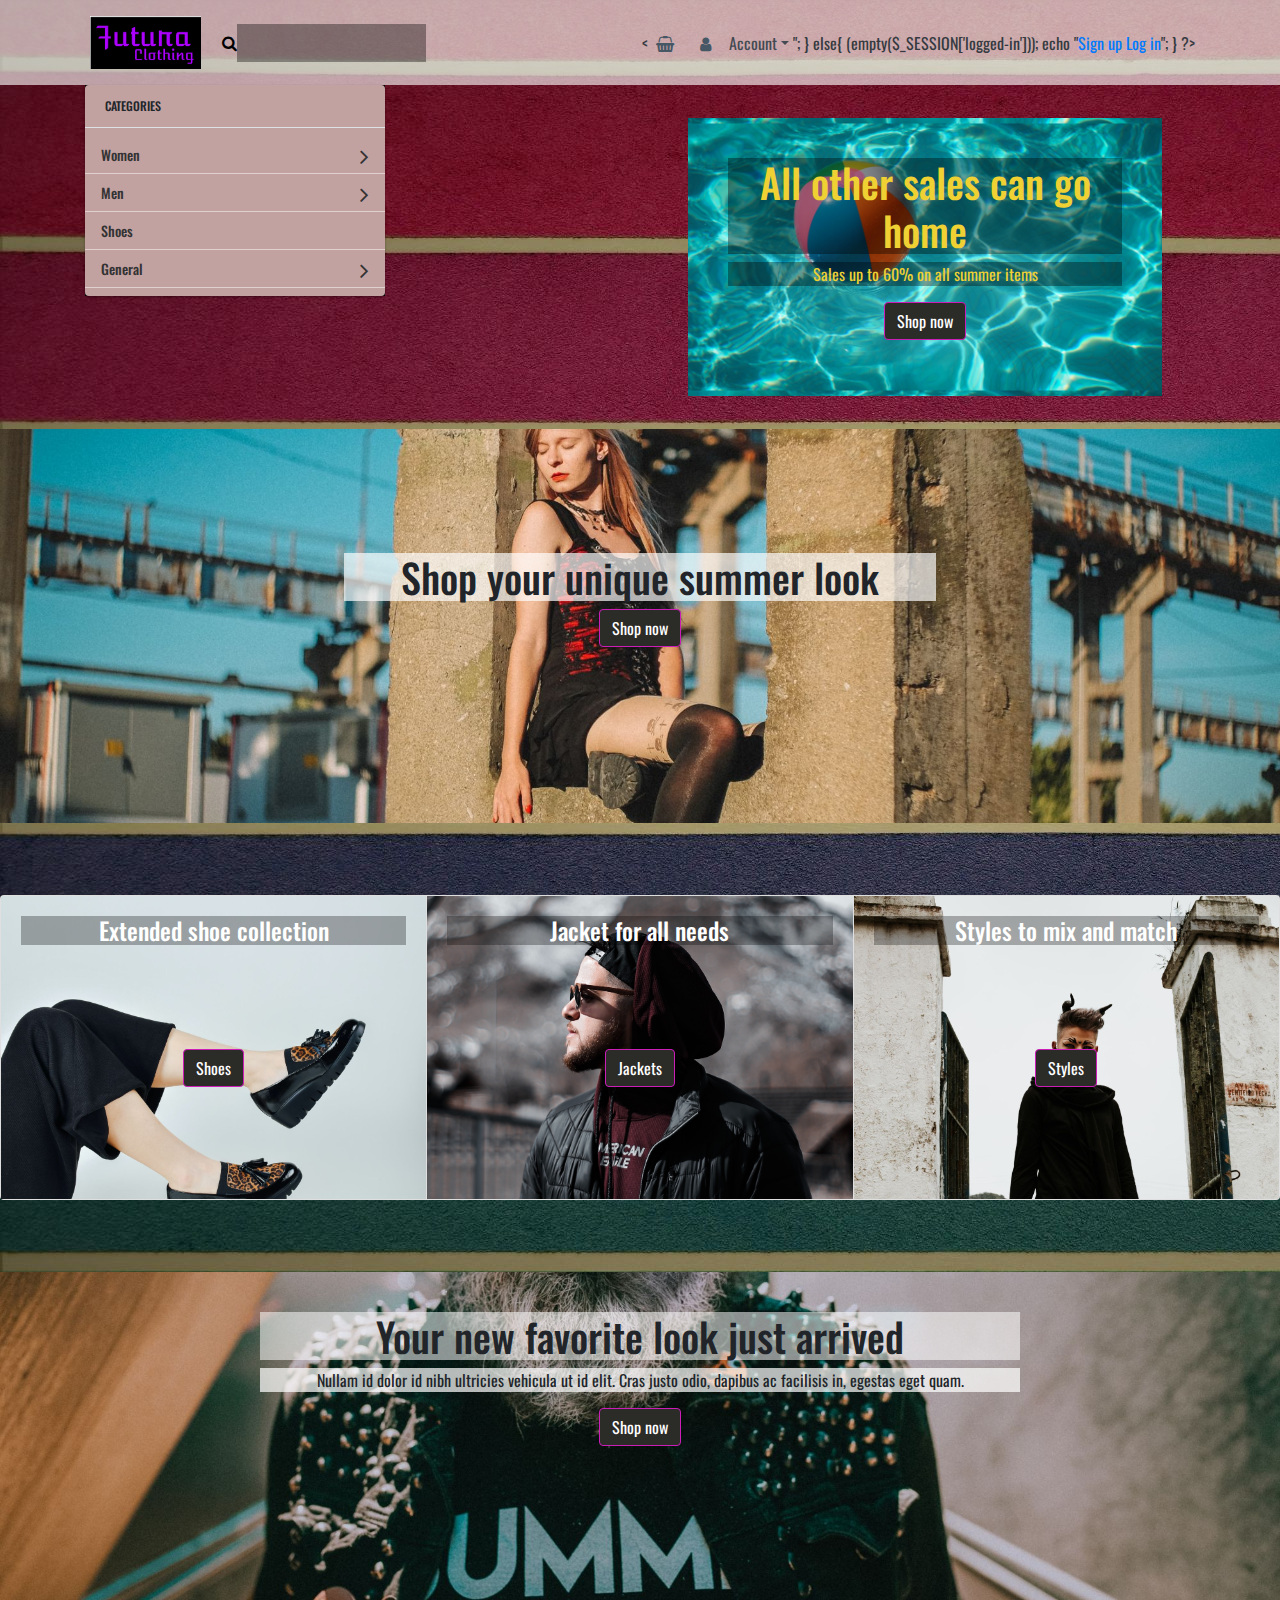
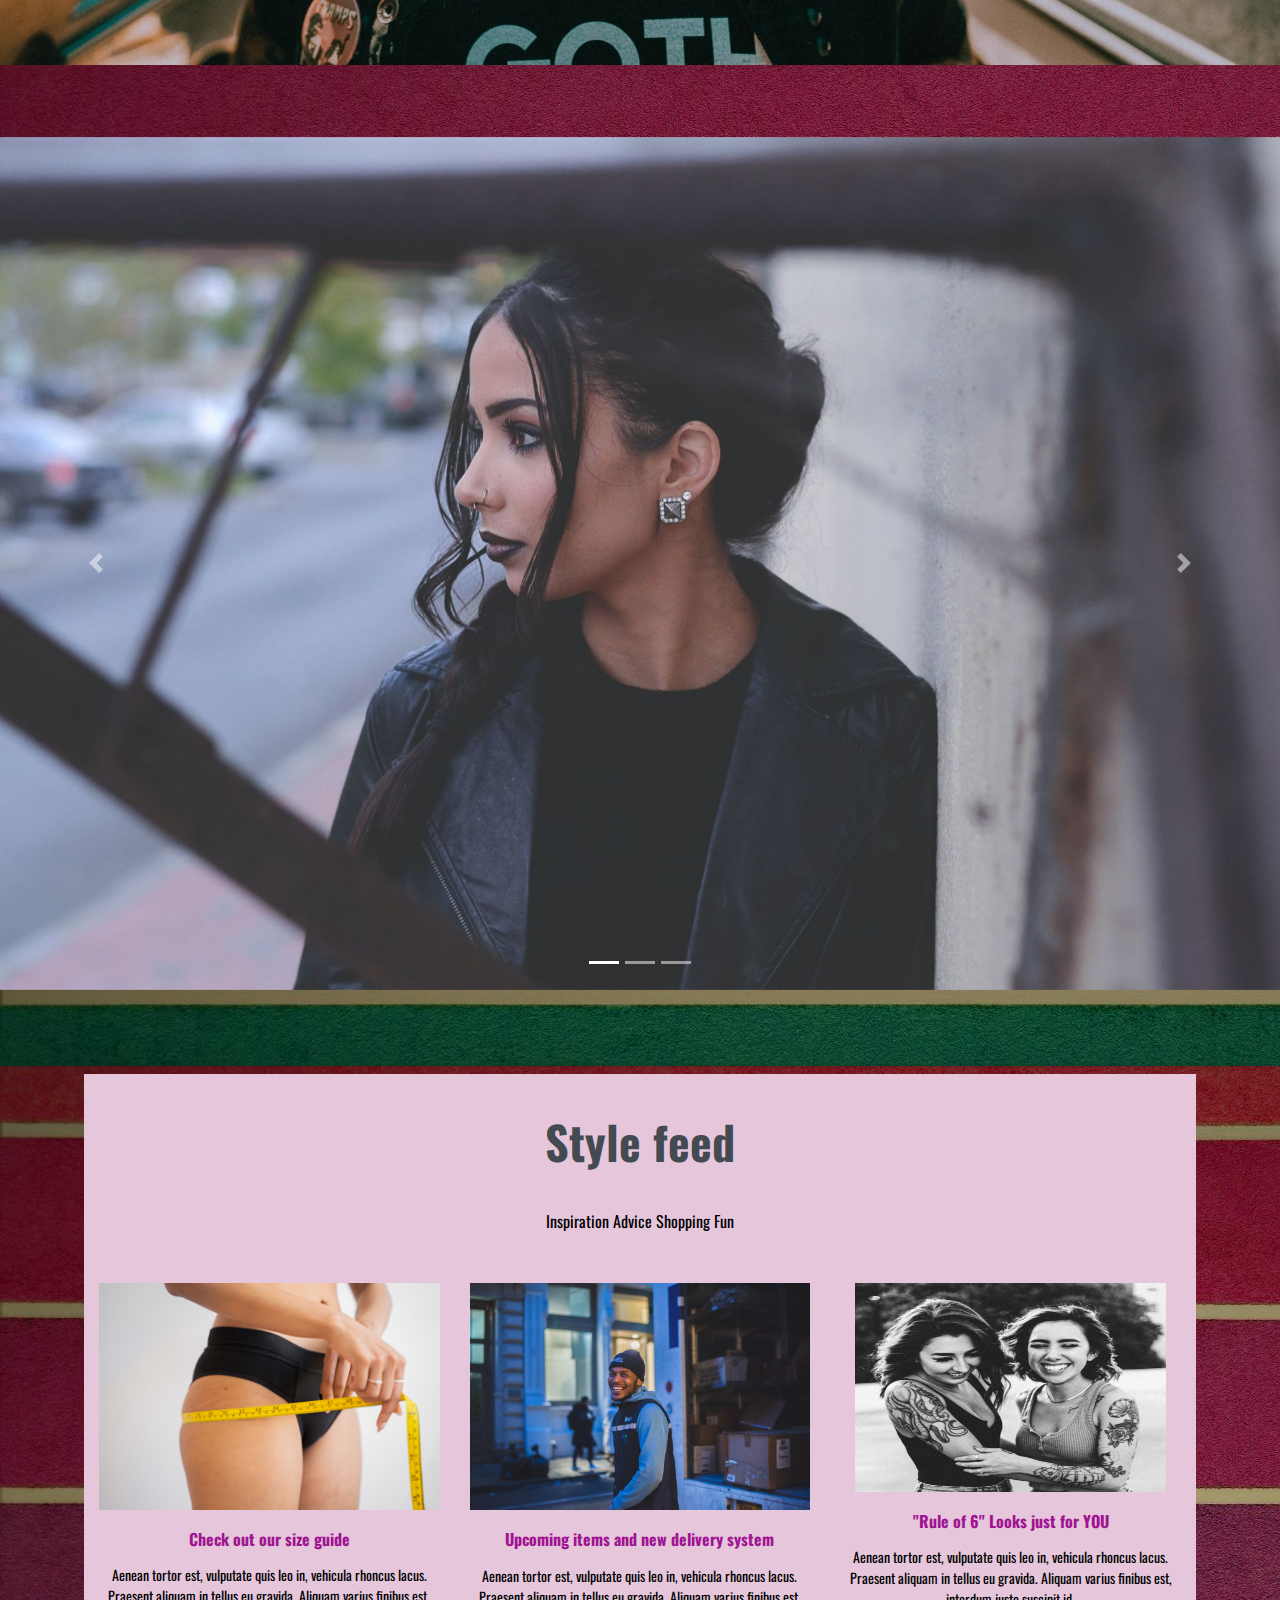
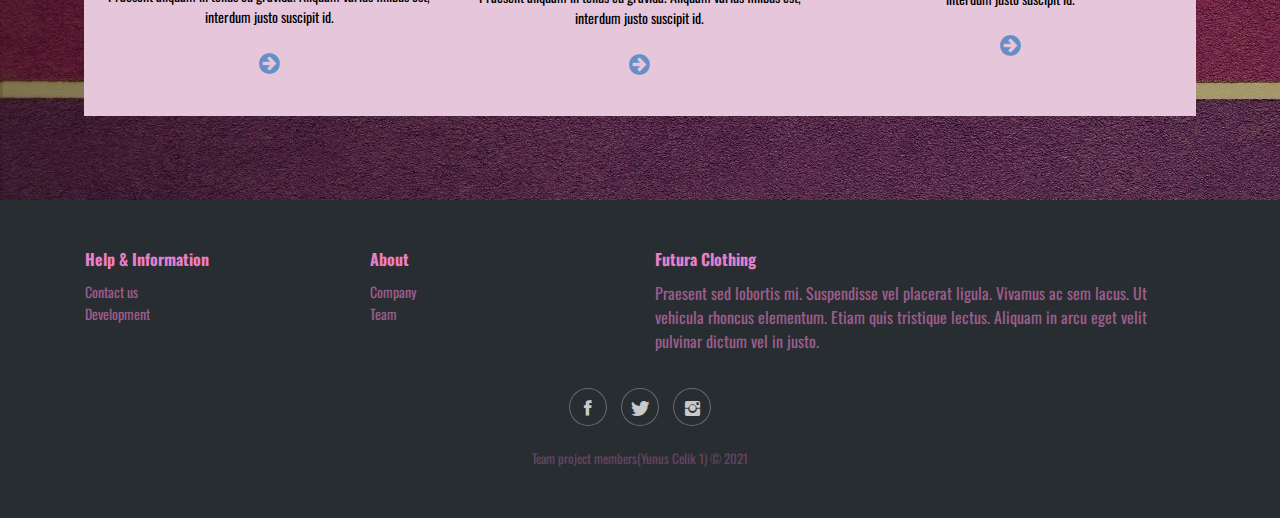
<file: Front-end/index.html>
<!DOCTYPE html>
<html lang="en">

<head>
    <meta charset="utf-8">
    <meta name="viewport" content="width=device-width, initial-scale=1.0, shrink-to-fit=no">
    <title>Commercial</title>
    <link rel="stylesheet" href="assets/bootstrap/css/bootstrap.min.css">
    <link rel="stylesheet" href="https://fonts.googleapis.com/css?family=Oswald">
    <link rel="stylesheet" href="assets/fonts/font-awesome.min.css">
    <link rel="stylesheet" href="assets/fonts/ionicons.min.css">
    <link rel="stylesheet" href="assets/css/article.css">
    <link rel="stylesheet" href="assets/css/checkout.css">
    <link rel="stylesheet" href="assets/css/contact.css">
    <link rel="stylesheet" href="assets/css/footer.css">
    <link rel="stylesheet" href="https://cdnjs.cloudflare.com/ajax/libs/animate.css/3.5.2/animate.min.css">
    <link rel="stylesheet" href="assets/css/login.css">
    <link rel="stylesheet" href="assets/css/navbar.css">
    <link rel="stylesheet" href="assets/css/profile.css">
    <link rel="stylesheet" href="assets/css/sidebar.css">
    <link rel="stylesheet" href="assets/css/signup.css">
    <link rel="stylesheet" href="assets/css/styles.css">
</head>

<body style="font-family: Oswald, sans-serif;background: url(&quot;assets/img/lines%20backround%202%20dark.jpg&quot;);">
    <nav class="navbar navbar-light navbar-expand-md navigation-clean-search" id="navclass" style="color: var(--gray-dark);background: rgba(255,255,255,0.62);">
        <div class="container"><a class="navbar-brand" href="index.html" style="background: url(&quot;assets/img/logoFinal.png&quot;) center / contain no-repeat;height: 53px;width: 120.8281px;"></a><button data-toggle="collapse" class="navbar-toggler" data-target="#navcol-1"><span class="sr-only">Toggle navigation</span><span class="navbar-toggler-icon"></span></button>
            <div class="collapse navbar-collapse" id="navcol-1" style="color: var(--warning);">
                <ul class="navbar-nav">
                    <li class="nav-item"></li>
                    <li class="nav-item"></li>
                    <li class="nav-item"></li>
                </ul>
                <form class="form-inline mr-auto" target="_self">
                    <div class="form-group"><label for="search-field"><i class="fa fa-search" style="color: rgb(0,0,0);"></i></label><input class="form-control search-field" type="search" id="search-field" name="search" style="color: rgb(255,255,255);background: rgba(0,0,0,0.36);"></div>
                </form>
            </div>
            <<ul class="navbar-nav">
                <li class="nav-item"></li>
                <li class="nav-item"><a class="nav-link" href="checkout.html"><i class="fa fa-shopping-basket"></i></a></li>
                <li class="nav-item"><a class="nav-link" href="profile.html"><i class="fa fa-user"></i></a></li>
                <li class="nav-item"></li>
            </ul>
            <div class="dropdown"><a class="dropdown-toggle" aria-expanded="false" data-toggle="dropdown" href="#" style="color: #434a52;">Account</a>
                <div class="dropdown-menu">

                <?php
                if (isset($_SESSION['logged-in'])) {
                    echo"<a class=\"dropdown-item\" data-bss-hover-animate=\"pulse\" href=\"signOut.php\" style=\"color: rgb(0,0,0);background: #e87fc9;\">Sign out</a></div>";

                } else{
                    (empty($_SESSION['logged-in']));
                    echo "<a class=\"dropdown-item\" data-bss-hover-animate=\"pulse\" href=\"signForm.php\" style=\"color: rgb(0,0,0);background: #e5c6db;\">Sign up</a>
                    <a class=\"dropdown-item\" data-bss-hover-animate=\"pulse\" href=\"login.php\" style=\"color: rgb(0,0,0);background: #e87fc9;\">Log in</a>";
                }
                ?>
            </div>
        </div>
    </nav>
    <div>
        <div class="container">
            <div class="row">
                <div class="col-md-6"><div id="sidebar-main" class="sidebar sidebar-default sidebar-separate">
    <div class="sidebar-category sidebar-default">
        <div class="category-title">
            <span>Categories</span>
        </div>
        <div class="category-content">
            <ul id="clothes-nav" class="nav flex-column">
                <li class="nav-item">
                    <a href="#woman-item" class="nav-link" data-toggle="collapse" role="button" aria-expanded="false" aria-controls="other-clothes">
                        Women
                    </a>
                    <ul id="woman-item" class="flex-column collapse">
                        <li class="nav-item">
                            <a href="#" class="nav-link">
                                 Pants
                            </a>
                        </li>
                        <li class="nav-item">
                            <a href="#" class="nav-link">
                                 Jackets
                            </a>
                        </li>
                        <li class="nav-item">
                            <a href="#" class="nav-link">
                                 Shirts
                            </a>
                        </li>
                    </ul>
                </li>
                <li class="nav-item">
                    <a href="#man-item" class="nav-link" data-toggle="collapse" role="button" aria-expanded="false" aria-controls="other-clothes">
                        Men
                    </a>
                    <ul id="man-item" class="flex-column collapse">
                        <li class="nav-item">
                            <a href="#" class="nav-link">
                                 Pants
                            </a>
                        </li>
                        <li class="nav-item">
                            <a href="#" class="nav-link">
                                 Jackets
                            </a>
                        </li>
                        <li class="nav-item">
                            <a href="#" class="nav-link">
                                 Shirts
                            </a>
                        </li>
                    </ul>
                </li>
                
                <li class="nav-item">
                    <a href="#" class="nav-link">
                        Shoes
                    </a>
                </li>
                
                <li class="nav-item">
                    <a href="#other-clothes" class="nav-link" data-toggle="collapse" role="button" aria-expanded="false" aria-controls="other-clothes">
                         General
                    </a>
                    <ul id="other-clothes" class="flex-column collapse">
                        <li class="nav-item">
                            <a href="#" class="nav-link">
                                 Accesories
                            </a>
                        </li>
                        
                    </ul>
                </li>
            </ul>
        </div>
    </div>
</div></div>
                <div class="col-md-6">
                    <div id="promo" style="margin: 33px;background: url(&quot;assets/img/poolball.jpg&quot;) center / contain;">
                        <div class="jumbotron" data-bss-hover-animate="pulse" style="background: rgba(255,255,255,0);">
                            <h1 style="background: rgba(0,0,0,0.36);color: rgb(239,209,52);">All other sales can go home</h1>
                            <p style="background: rgba(0,0,0,0.36);color: #efd134;">Sales up to 60% on all summer items</p>
                            <p><a class="btn btn-primary" role="button" data-toggle="tooltip" data-bss-tooltip="" data-bss-hover-animate="pulse" style="background: #2b2b28;" title="View sales" href="product.html">Shop now</a></p>
                        </div>
                    </div>
                </div>
            </div>
        </div>
    </div>
    <div data-bss-hover-animate="pulse" id="promo" style="background: url(&quot;assets/img/banner0.jpg&quot;) center / cover;">
        <div class="jumbotron" data-bss-hover-animate="pulse" style="background: rgba(255,255,255,0);height: 354px;padding: 104px;">
            <h1 style="background: rgba(255,255,255,0.68);">Shop your unique summer look</h1>
            <p><a class="btn btn-primary" role="button" data-toggle="tooltip" data-bss-tooltip="" data-bss-hover-animate="pulse" style="background: #2b2b28;" title="Open collection" href="product.html">Shop now</a></p>
        </div>
    </div>
    <section style="margin: 0px;height: 72px;"></section>
    <div>
        <div class="card-group" style="text-align: center;">
            <div class="card">
                <div class="card-body" data-bss-hover-animate="pulse" style="background: url(&quot;assets/img/shoes.jpg&quot;) center / cover;text-align: center;">
                    <h4 class="card-title" style="background: rgba(0,0,0,0.29);color: rgb(255,255,255);">Extended shoe collection</h4><button class="btn btn-primary" data-toggle="tooltip" data-bss-tooltip="" data-bss-hover-animate="pulse" type="button" style="margin: 92px;background: #2b2b28;" title="Open colletion">Shoes</button>
                </div>
            </div>
            <div class="card">
                <div class="card-body" data-bss-hover-animate="pulse" style="background: url(&quot;assets/img/jacket.jpg&quot;) center / cover;">
                    <h4 class="card-title" style="background: rgba(0,0,0,0.29);color: rgb(255,255,255);">Jacket for all needs</h4><button class="btn btn-primary" data-toggle="tooltip" data-bss-tooltip="" data-bss-hover-animate="pulse" type="button" style="margin: 92px;background: #2b2b28;" title="Open colletion">Jackets</button>
                </div>
            </div>
            <div class="card">
                <div class="card-body" data-bss-hover-animate="pulse" style="background: url(&quot;assets/img/goth%20model.jpg&quot;) top / cover;">
                    <h4 class="card-title" style="background: rgba(0,0,0,0.29);color: rgb(255,255,255);">Styles to mix and match</h4><button class="btn btn-primary" data-toggle="tooltip" data-bss-tooltip="" data-bss-hover-animate="pulse" type="button" style="margin: 92px;background: #2b2b28;" title="Open colletion">Styles</button>
                </div>
            </div>
        </div>
    </div>
    <section style="height: 72px;"></section>
    <div data-bss-hover-animate="pulse" id="promo2" style="background: url(&quot;assets/img/products/banner2.jpg&quot;) bottom / cover;height: 393px;">
        <div class="jumbotron" style="background: rgba(255,255,255,0);">
            <h1 style="background: rgba(255,255,255,0.54);">Your new favorite look just arrived</h1>
            <p style="background: rgba(255,255,255,0.71);">Nullam id dolor id nibh ultricies vehicula ut id elit. Cras justo odio, dapibus ac facilisis in, egestas eget quam.</p>
            <p><a class="btn btn-primary" role="button" data-toggle="tooltip" data-bss-tooltip="" data-bss-hover-animate="pulse" style="background: #2b2b28;" title="View new arrivals">Shop now</a></p>
        </div>
    </div>
    <section style="height: 72px;"></section>
    <div class="carousel slide" data-ride="carousel" id="carousel-2">
        <div class="carousel-inner">
            <div class="carousel-item active"><img class="w-100 d-block" src="assets/img/products/carousel1.jpg" alt="Slide Image"></div>
            <div class="carousel-item"><img class="w-100 d-block" src="assets/img/products/carousel2.jpg" alt="Slide Image"></div>
            <div class="carousel-item"><img class="w-100 d-block" src="assets/img/products/carousel3.jpg" alt="Slide Image"></div>
        </div>
        <div><a class="carousel-control-prev" href="#carousel-2" role="button" data-slide="prev"><span class="carousel-control-prev-icon"></span><span class="sr-only">Previous</span></a><a class="carousel-control-next" href="#carousel-2" role="button" data-slide="next"><span class="carousel-control-next-icon"></span><span class="sr-only">Next</span></a></div>
        <ol class="carousel-indicators">
            <li data-target="#carousel-2" data-slide-to="0" class="active"></li>
            <li data-target="#carousel-2" data-slide-to="1"></li>
            <li data-target="#carousel-2" data-slide-to="2"></li>
        </ol>
    </div>
    <div style="padding: 84px;">
        <section class="article-list" style="background: #e5c6db;">
            <div class="container">
                <div class="intro">
                    <h2 class="text-center" style="color: #434a52;font-size: 46px;">Style feed</h2>
                    <p class="text-center" style="color: rgb(0,0,0);">Inspiration Advice Shopping Fun</p>
                </div>
                <div class="row articles">
                    <div class="col-sm-6 col-md-4 item" data-bss-hover-animate="pulse"><a href="sizeGuide.html"><img class="img-fluid" src="assets/img/size.jpg"></a>
                        <h3 class="name" style="color: #a01492;">Check out our size guide</h3>
                        <p class="description" style="color: rgb(0,0,0);">Aenean tortor est, vulputate quis leo in, vehicula rhoncus lacus. Praesent aliquam in tellus eu gravida. Aliquam varius finibus est, interdum justo suscipit id.</p><a class="action" href="sizeGuide.html"><i class="fa fa-arrow-circle-right"></i></a>
                    </div>
                    <div class="col-sm-6 col-md-4 item" data-bss-hover-animate="pulse"><a href="#"></a><img class="img-fluid" src="assets/img/delivery.jpg">
                        <h3 class="name" style="color: #a01492;">Upcoming items and new delivery system</h3>
                        <p class="description" style="color: rgb(0,0,0);">Aenean tortor est, vulputate quis leo in, vehicula rhoncus lacus. Praesent aliquam in tellus eu gravida. Aliquam varius finibus est, interdum justo suscipit id.</p><a class="action" href="#"><i class="fa fa-arrow-circle-right"></i></a>
                    </div>
                    <div class="col-sm-6 col-md-4 item" data-bss-hover-animate="pulse"><a href="#"><img class="img-fluid" src="assets/img/girls.jpg" style="height: 208.625px;width: 311px;"></a>
                        <h3 class="name" style="color: #a01492;">"Rule of 6" Looks just for YOU</h3>
                        <p class="description" style="color: rgb(0,0,0);">Aenean tortor est, vulputate quis leo in, vehicula rhoncus lacus. Praesent aliquam in tellus eu gravida. Aliquam varius finibus est, interdum justo suscipit id.</p><a class="action" href="#"><i class="fa fa-arrow-circle-right"></i></a>
                    </div>
                </div>
            </div>
        </section>
    </div>
    <div>
        <footer class="footer-dark" style="color: #e87fc9;">
            <div class="container">
                <div class="row">
                    <div class="col-sm-6 col-md-3 item">
                        <h3>Help &amp; Information</h3>
                        <ul>
                            <li><a href="contactPage.php">Contact us</a></li>
                            <li><a href="#">Development</a></li>
                            <li></li>
                        </ul>
                    </div>
                    <div class="col-sm-6 col-md-3 item">
                        <h3>About</h3>
                        <ul>
                            <li><a href="#">Company</a></li>
                            <li><a href="#">Team</a></li>
                            <li></li>
                        </ul>
                    </div>
                    <div class="col-md-6 item text">
                        <h3>Futura Clothing</h3>
                        <p>Praesent sed lobortis mi. Suspendisse vel placerat ligula. Vivamus ac sem lacus. Ut vehicula rhoncus elementum. Etiam quis tristique lectus. Aliquam in arcu eget velit pulvinar dictum vel in justo.</p>
                    </div>
                    <div class="col item social"><a href="#"><i class="icon ion-social-facebook"></i></a><a href="#"><i class="icon ion-social-twitter"></i></a><a href="#"><i class="icon ion-social-instagram"></i></a></div>
                </div>
                <p class="copyright">Team project members(Yunus Celik 1) © 2021</p>
            </div>
        </footer>
    </div>
    <script src="assets/js/jquery.min.js"></script>
    <script src="assets/bootstrap/js/bootstrap.min.js"></script>
    <script src="assets/js/bs-init.js"></script>
    <script src="assets/js/Profile-Edit-Form.js"></script>
</body>

</html>
</file>
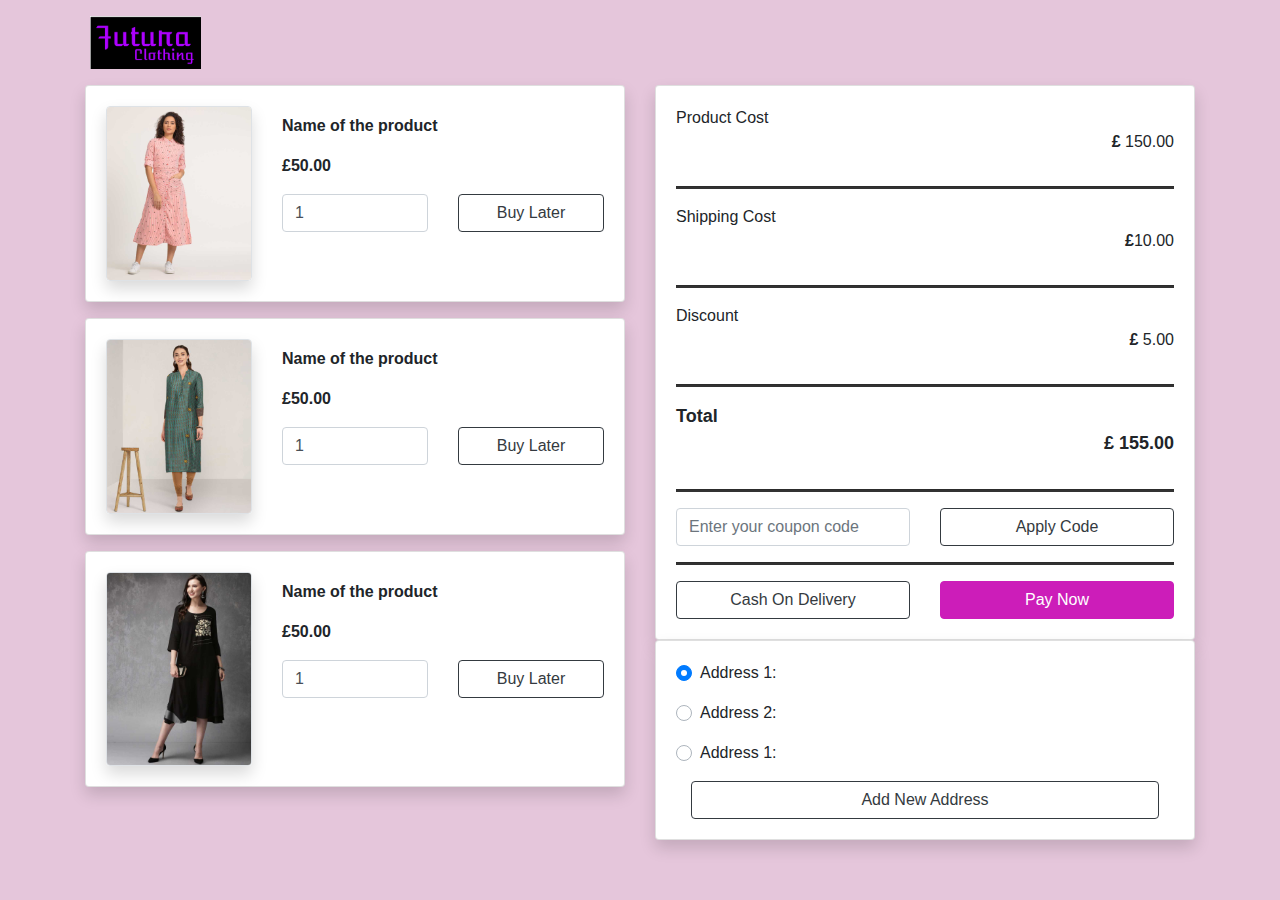
<file: Front-end/checkout.html>
<!DOCTYPE html>
<html lang="en">

<head>
    <meta charset="utf-8">
    <meta name="viewport" content="width=device-width, initial-scale=1.0, shrink-to-fit=no">
    <title>Commercial</title>
    <link rel="stylesheet" href="assets/bootstrap/css/bootstrap.min.css">
    <link rel="stylesheet" href="https://fonts.googleapis.com/css?family=Oswald">
    <link rel="stylesheet" href="assets/fonts/font-awesome.min.css">
    <link rel="stylesheet" href="assets/fonts/ionicons.min.css">
    <link rel="stylesheet" href="assets/css/article.css">
    <link rel="stylesheet" href="assets/css/checkout.css">
    <link rel="stylesheet" href="assets/css/contact.css">
    <link rel="stylesheet" href="assets/css/footer.css">
    <link rel="stylesheet" href="https://cdnjs.cloudflare.com/ajax/libs/animate.css/3.5.2/animate.min.css">
    <link rel="stylesheet" href="assets/css/login.css">
    <link rel="stylesheet" href="assets/css/navbar.css">
    <link rel="stylesheet" href="assets/css/profile.css">
    <link rel="stylesheet" href="assets/css/sidebar.css">
    <link rel="stylesheet" href="assets/css/signup.css">
    <link rel="stylesheet" href="assets/css/styles.css">
</head>

<body style="background: #e5c6db;">
    <nav class="navbar navbar-light navbar-expand-md navigation-clean-search" style="color: rgb(232,127,201);background: #e5c6db;">
        <div class="container"><a class="navbar-brand" href="index.html" style="background: url(&quot;assets/img/logoFinal.png&quot;) center / contain no-repeat;height: 53px;width: 120.8281px;"></a></div>
    </nav>
    <div class="container">
        <div class="row">
            <div class="col-12 col-lg-6">
                <div class="card shadow mb-3">
                    <div class="card-body">
                        <div class="row">
                            <div class="col-4 text-center"><img class="img-fluid border rounded shadow" src="assets/img/products/s-ttj6002188-tokyo-talkies-original-imaf8bvy9p4sggzp.jpeg"></div>
                            <div class="col">
                                <p class="mt-2"><strong>Name of the product</strong></p>
                                <p class="mt-2"><strong>£50.00</strong></p>
                                <div class="row">
                                    <div class="col">
                                        <form>
                                            <div class="form-group"><input class="form-control" type="number" placeholder="Qty." min="1" max="8" value="1" name="qty"></div>
                                        </form>
                                    </div>
                                    <div class="col-12 col-sm-6"><button class="btn btn-outline-dark btn-block" type="submit">Buy Later</button></div>
                                </div>
                            </div>
                        </div>
                    </div>
                </div>
                <div class="card shadow mb-3">
                    <div class="card-body">
                        <div class="row">
                            <div class="col-4 text-center"><img class="img-fluid border rounded shadow" src="assets/img/products/xl-10595519-fabindia-original-imafh2htrpjh4j6q.jpeg"></div>
                            <div class="col">
                                <p class="mt-2"><strong>Name of the product</strong></p>
                                <p class="mt-2"><strong>£50.00</strong></p>
                                <div class="row">
                                    <div class="col-12 col-sm-6">
                                        <form>
                                            <div class="form-group"><input class="form-control" type="number" placeholder="Qty." min="1" max="8" value="1" name="qty"></div>
                                        </form>
                                    </div>
                                    <div class="col-12 col-sm-6"><button class="btn btn-outline-dark btn-block" type="submit">Buy Later</button></div>
                                </div>
                            </div>
                        </div>
                    </div>
                </div>
                <div class="card shadow mb-3">
                    <div class="card-body">
                        <div class="row">
                            <div class="col-4 text-center"><img class="img-fluid border rounded shadow" src="assets/img/products/l-7764272-anouk-original-imafheaggvz6ck5u.jpeg"></div>
                            <div class="col">
                                <p class="mt-2"><strong>Name of the product</strong></p>
                                <p class="mt-2"><strong>£50.00</strong></p>
                                <div class="row">
                                    <div class="col">
                                        <form>
                                            <div class="form-group"><input class="form-control" type="number" placeholder="Qty." min="1" max="8" value="1" name="qty"></div>
                                        </form>
                                    </div>
                                    <div class="col-12 col-sm-6"><button class="btn btn-outline-dark btn-block" type="submit">Buy Later</button></div>
                                </div>
                            </div>
                        </div>
                    </div>
                </div>
            </div>
            <div class="col-12 col-lg-6">
                <div class="card shadow">
                    <div class="card-body">
                        <div class="row">
                            <div class="col">
                                <p>Product Cost</p>
                            </div>
                            <div class="col">
                                <p class="text-right"><br><strong>£</strong>&nbsp;150.00</p>
                            </div>
                        </div>
                        <hr style="background: #323232;">
                        <div class="row">
                            <div class="col">
                                <p>Shipping Cost</p>
                            </div>
                            <div class="col">
                                <p class="text-right"><br><strong>£</strong>10.00</p>
                            </div>
                        </div>
                        <hr style="background: #323232;">
                        <div class="row">
                            <div class="col">
                                <p>Discount</p>
                            </div>
                            <div class="col">
                                <p class="text-right">&nbsp;<br><strong>£</strong>&nbsp;5.00</p>
                            </div>
                        </div>
                        <hr style="background: #323232;">
                        <div class="row">
                            <div class="col">
                                <p style="font-size: 18px;"><strong>Total</strong></p>
                            </div>
                            <div class="col">
                                <p class="text-right" style="font-size: 18px;"><br><strong>£&nbsp;155.00</strong></p>
                            </div>
                        </div>
                        <hr style="background: #323232;">
                        <div class="row">
                            <div class="col">
                                <form><input class="form-control" type="text" placeholder="Enter your coupon code"></form>
                            </div>
                            <div class="col"><button class="btn btn-outline-dark btn-block" type="submit">Apply Code</button></div>
                        </div>
                        <hr style="background: #323232;">
                        <div class="row">
                            <div class="col-12 col-sm-6"><button class="btn btn-outline-dark btn-block" type="submit">Cash On Delivery</button></div>
                            <div class="col"><button class="btn btn-primary btn-block" type="submit">Pay Now</button></div>
                        </div>
                    </div>
                </div>
                <div class="card shadow">
                    <div class="card-body">
                        <form>
                            <div class="form-group">
                                <div class="custom-control custom-radio"><input class="custom-control-input" type="radio" id="formCheck-1" name="size" value="s" checked=""><label class="custom-control-label" for="formCheck-1">Address 1:</label></div>
                            </div>
                            <div class="form-group">
                                <div class="custom-control custom-radio"><input class="custom-control-input" type="radio" id="formCheck-2" name="size" value="m"><label class="custom-control-label" for="formCheck-2">Address 2:</label></div>
                            </div>
                            <div class="form-group">
                                <div class="custom-control custom-radio"><input class="custom-control-input" type="radio" id="formCheck-3" name="size" value="l"><label class="custom-control-label" for="formCheck-3">Address 1:&nbsp;</label></div>
                            </div>
                        </form>
                        <div class="col"><button class="btn btn-outline-dark btn-block" type="submit">Add New Address</button></div>
                    </div>
                </div>
            </div>
        </div>
    </div>
    <script src="assets/js/jquery.min.js"></script>
    <script src="assets/bootstrap/js/bootstrap.min.js"></script>
    <script src="assets/js/bs-init.js"></script>
    <script src="assets/js/Profile-Edit-Form.js"></script>
</body>

</html>
</file>
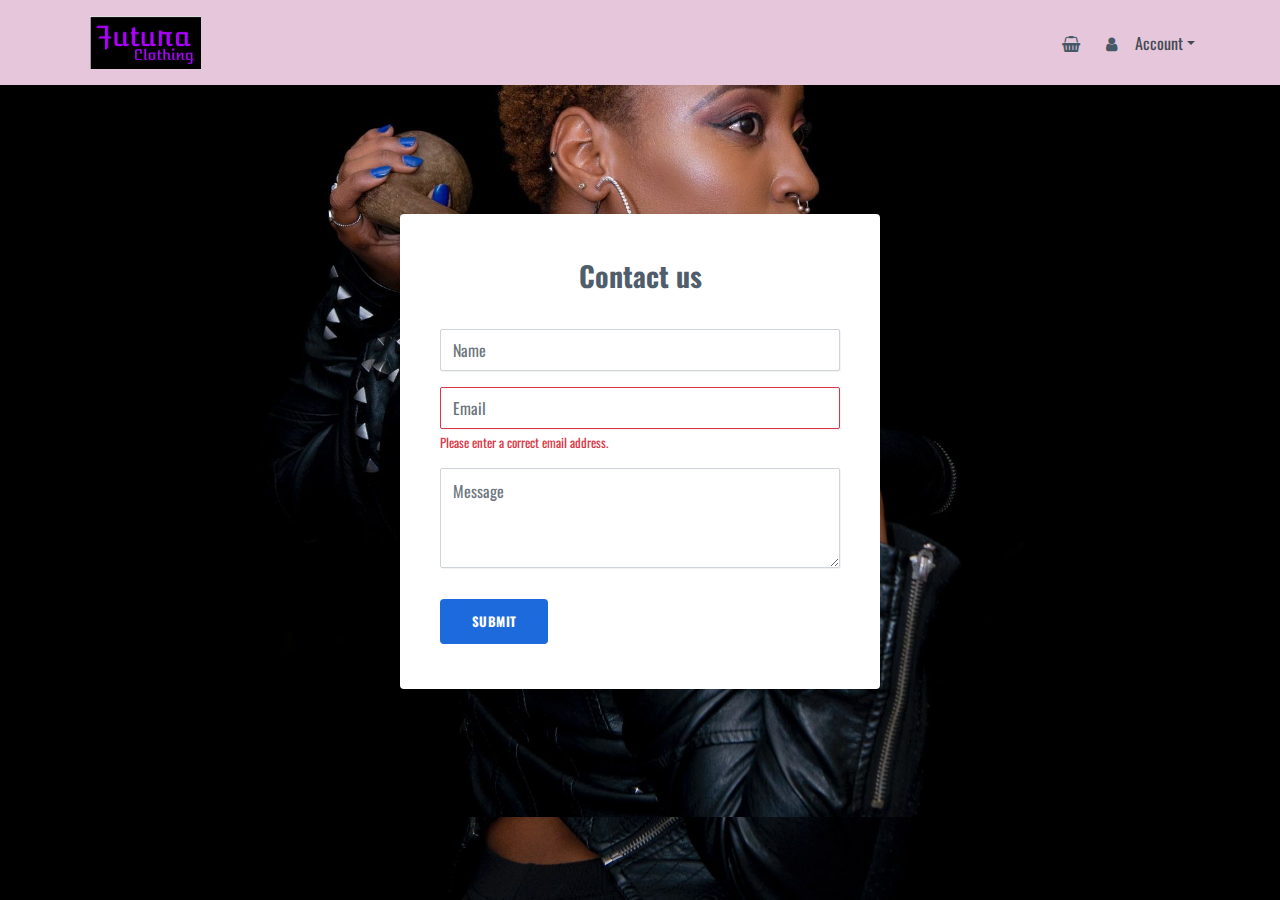
<file: Front-end/contact.html>
<!DOCTYPE html>
<html lang="en" style="color: rgb(0, 0, 0);">

<head>
    <meta charset="utf-8">
    <meta name="viewport" content="width=device-width, initial-scale=1.0, shrink-to-fit=no">
    <title>Commercial</title>
    <link rel="stylesheet" href="assets/bootstrap/css/bootstrap.min.css">
    <link rel="stylesheet" href="https://fonts.googleapis.com/css?family=Oswald">
    <link rel="stylesheet" href="assets/fonts/font-awesome.min.css">
    <link rel="stylesheet" href="assets/fonts/ionicons.min.css">
    <link rel="stylesheet" href="assets/css/article.css">
    <link rel="stylesheet" href="assets/css/checkout.css">
    <link rel="stylesheet" href="assets/css/contact.css">
    <link rel="stylesheet" href="assets/css/footer.css">
    <link rel="stylesheet" href="https://cdnjs.cloudflare.com/ajax/libs/animate.css/3.5.2/animate.min.css">
    <link rel="stylesheet" href="assets/css/login.css">
    <link rel="stylesheet" href="assets/css/navbar.css">
    <link rel="stylesheet" href="assets/css/profile.css">
    <link rel="stylesheet" href="assets/css/sidebar.css">
    <link rel="stylesheet" href="assets/css/signup.css">
    <link rel="stylesheet" href="assets/css/styles.css">
</head>

<body style="font-family: Oswald, sans-serif;color: #e5c6db;background: url(&quot;assets/img/contact%20us.jpg&quot;) center / cover, #000000;">
    <nav class="navbar navbar-light navbar-expand-md navigation-clean-search" style="color: var(--gray-dark);background: #e5c6db;">
        <div class="container"><a class="navbar-brand" href="index.html" style="background: url(&quot;assets/img/logoFinal.png&quot;) center / contain no-repeat;height: 53px;width: 120.8281px;"></a><button data-toggle="collapse" class="navbar-toggler" data-target="#navcol-1"><span class="sr-only">Toggle navigation</span><span class="navbar-toggler-icon"></span></button>
            <div class="collapse navbar-collapse" id="navcol-1" style="color: var(--warning);">
                <ul class="navbar-nav">
                    <li class="nav-item"></li>
                    <li class="nav-item"></li>
                    <li class="nav-item"></li>
                </ul>
            </div>
            <ul class="navbar-nav">
                <li class="nav-item"><a class="nav-link" href="checkout.html"><i class="fa fa-shopping-basket"></i></a></li>
                <li class="nav-item"><a class="nav-link" href="profile.html"><i class="fa fa-user"></i></a></li>
            </ul>
            <div class="dropdown"><a class="dropdown-toggle" aria-expanded="false" data-toggle="dropdown" href="#" style="color: #434a52;">Account</a>
                <div class="dropdown-menu"><a class="dropdown-item" data-bss-hover-animate="bounce" href="signForm.html" style="color: rgb(0,0,0);background: #e5c6db;">Sign up</a><a class="dropdown-item" data-bss-hover-animate="bounce" href="login.html" style="color: rgb(0,0,0);background: #e87fc9;">Log in</a></div>
            </div>
        </div>
    </nav>
    <section class="contact-clean" style="height: 732px;padding: 129px 0px;background: url(&quot;assets/img/contact%20us.jpg&quot;) center / cover;">
        <form method="post">
            <h2 class="text-center">Contact us</h2>
            <div class="form-group"><input class="form-control" type="text" name="name" placeholder="Name"></div>
            <div class="form-group"><input class="form-control is-invalid" type="email" name="email" placeholder="Email"><small class="form-text text-danger">Please enter a correct email address.</small></div>
            <div class="form-group"><textarea class="form-control" name="message" placeholder="Message" rows="14"></textarea></div>
            <div class="form-group"><button class="btn btn-primary" type="button">Submit</button></div>
        </form>
    </section>
    <script src="assets/js/jquery.min.js"></script>
    <script src="assets/bootstrap/js/bootstrap.min.js"></script>
    <script src="assets/js/bs-init.js"></script>
    <script src="assets/js/Profile-Edit-Form.js"></script>
</body>

</html>
</file>
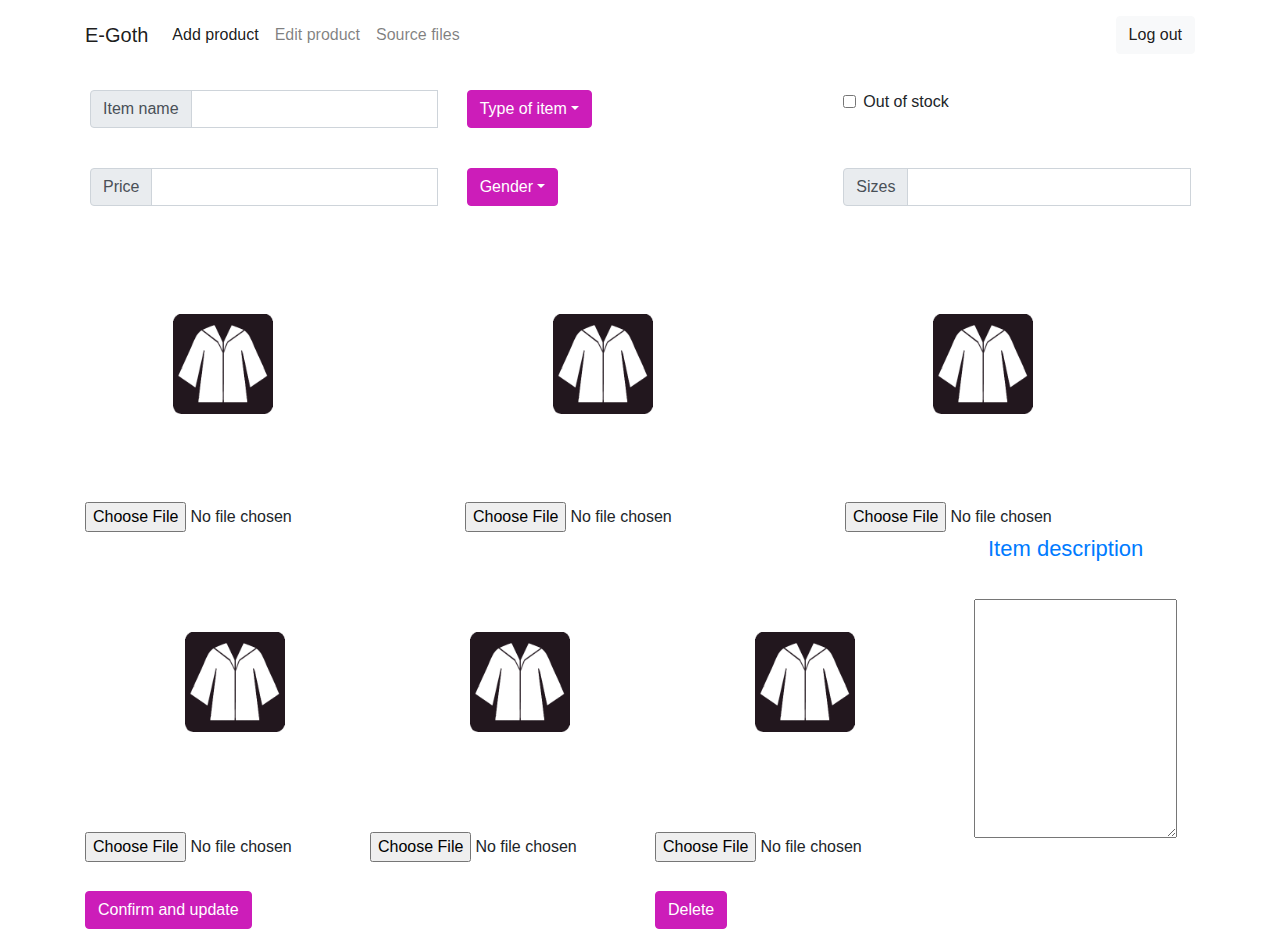
<file: Front-end/editProduct.html>
<!DOCTYPE html>
<html lang="en">

<head>
    <meta charset="utf-8">
    <meta name="viewport" content="width=device-width, initial-scale=1.0, shrink-to-fit=no">
    <title>Commercial</title>
    <link rel="stylesheet" href="assets/bootstrap/css/bootstrap.min.css">
    <link rel="stylesheet" href="https://fonts.googleapis.com/css?family=Oswald">
    <link rel="stylesheet" href="assets/fonts/font-awesome.min.css">
    <link rel="stylesheet" href="assets/fonts/ionicons.min.css">
    <link rel="stylesheet" href="assets/css/article.css">
    <link rel="stylesheet" href="assets/css/checkout.css">
    <link rel="stylesheet" href="assets/css/contact.css">
    <link rel="stylesheet" href="assets/css/footer.css">
    <link rel="stylesheet" href="https://cdnjs.cloudflare.com/ajax/libs/animate.css/3.5.2/animate.min.css">
    <link rel="stylesheet" href="assets/css/login.css">
    <link rel="stylesheet" href="assets/css/navbar.css">
    <link rel="stylesheet" href="assets/css/profile.css">
    <link rel="stylesheet" href="assets/css/sidebar.css">
    <link rel="stylesheet" href="assets/css/signup.css">
    <link rel="stylesheet" href="assets/css/styles.css">
</head>

<body>
    <nav class="navbar navbar-light navbar-expand-md navigation-clean-button">
        <div class="container"><a class="navbar-brand" href="#">E-Goth</a><button data-toggle="collapse" class="navbar-toggler" data-target="#navcol-1"><span class="sr-only">Toggle navigation</span><span class="navbar-toggler-icon"></span></button>
            <div class="collapse navbar-collapse" id="navcol-1">
                <ul class="navbar-nav mr-auto">
                    <li class="nav-item"><a class="nav-link active" href="#">Add product</a></li>
                    <li class="nav-item"><a class="nav-link" href="#">Edit product</a></li>
                    <li class="nav-item"><a class="nav-link" href="#">Source files</a></li>
                </ul><span class="navbar-text actions"> <a class="btn btn-light action-button" role="button" href="#">Log out</a></span>
            </div>
        </div>
    </nav>
    <div class="form-group">
        <div>
            <div class="container" style="padding: 20px;">
                <div class="row">
                    <div class="col-md-4">
                        <div class="input-group">
                            <div class="input-group-prepend"><span class="input-group-text">Item name</span></div><input class="form-control" type="text">
                            <div class="input-group-append"></div>
                        </div>
                    </div>
                    <div class="col-md-4">
                        <div class="dropdown"><button class="btn btn-primary dropdown-toggle" aria-expanded="false" data-toggle="dropdown" type="button">Type of item</button>
                            <div class="dropdown-menu"><a class="dropdown-item" href="#">First Item</a><a class="dropdown-item" href="#">Second Item</a><a class="dropdown-item" href="#">Third Item</a></div>
                        </div>
                    </div>
                    <div class="col-md-4">
                        <div class="form-check"><input class="form-check-input" type="checkbox" id="formCheck-1"><label class="form-check-label" for="formCheck-1">Out of stock</label></div>
                    </div>
                </div>
            </div>
        </div>
        <div>
            <div class="col">
                <div class="container" style="padding: 20px;">
                    <div class="row">
                        <div class="col-md-4">
                            <div class="input-group">
                                <div class="input-group-prepend"><span class="input-group-text">Price</span></div><input class="form-control" type="text">
                                <div class="input-group-append"></div>
                            </div>
                        </div>
                        <div class="col-md-4">
                            <div class="dropdown"><button class="btn btn-primary dropdown-toggle" aria-expanded="false" data-toggle="dropdown" type="button">Gender</button>
                                <div class="dropdown-menu"><a class="dropdown-item" href="#">Men</a><a class="dropdown-item" href="#">Women</a></div>
                            </div>
                        </div>
                        <div class="col-md-4">
                            <div class="input-group">
                                <div class="input-group-prepend"><span class="input-group-text">Sizes</span></div><input class="form-control" type="text">
                                <div class="input-group-append"></div>
                            </div>
                        </div>
                    </div>
                </div>
            </div>
        </div>
        <div>
            <div class="container">
                <div class="row">
                    <div class="col-md-4"><img src="assets/img/Type-Clothes.png" style="width: 100px;margin: 88px;padding: 0px;"><input type="file"></div>
                    <div class="col-md-4"><img src="assets/img/Type-Clothes.png" style="width: 100px;margin: 88px;padding: 0px;"><input type="file"></div>
                    <div class="col-md-4"><img src="assets/img/Type-Clothes.png" style="width: 100px;margin: 88px;padding: 0px;"><input type="file"></div>
                </div>
            </div>
            <div class="container">
                <div class="row">
                    <div class="col-md-3"><img src="assets/img/Type-Clothes.png" style="width: 100px;margin: 100px;"><input type="file"></div>
                    <div class="col-md-3"><img src="assets/img/Type-Clothes.png" style="width: 100px;margin: 100px;"><input type="file"></div>
                    <div class="col-md-3"><img src="assets/img/Type-Clothes.png" style="width: 100px;margin: 100px;"><input type="file"></div>
                    <div class="col-md-3"><span style="margin: 48px;padding: 0px;text-align: center;font-size: 22px;color: var(--blue);">Item description</span><textarea style="margin: 34px;width: 203px;height: 239px;padding: -1px;"></textarea></div>
                </div>
            </div>
        </div>
        <div style="margin: 12px;">
            <div class="container">
                <div class="row">
                    <div class="col-md-6" style="background: var(--white);border-color: rgb(0,4,8);border-top-color: rgb(33,;border-right-color: 37,;border-bottom-color: 41);border-left-color: 37,;box-shadow: 0px 0px;"><button class="btn btn-primary" type="button">Confirm and update</button></div>
                    <div class="col-md-6" style="box-shadow: 0px 0px;"><button class="btn btn-primary" type="button">Delete</button></div>
                </div>
            </div>
        </div>
    </div>
    <script src="assets/js/jquery.min.js"></script>
    <script src="assets/bootstrap/js/bootstrap.min.js"></script>
    <script src="assets/js/bs-init.js"></script>
    <script src="assets/js/Profile-Edit-Form.js"></script>
</body>

</html>
</file>
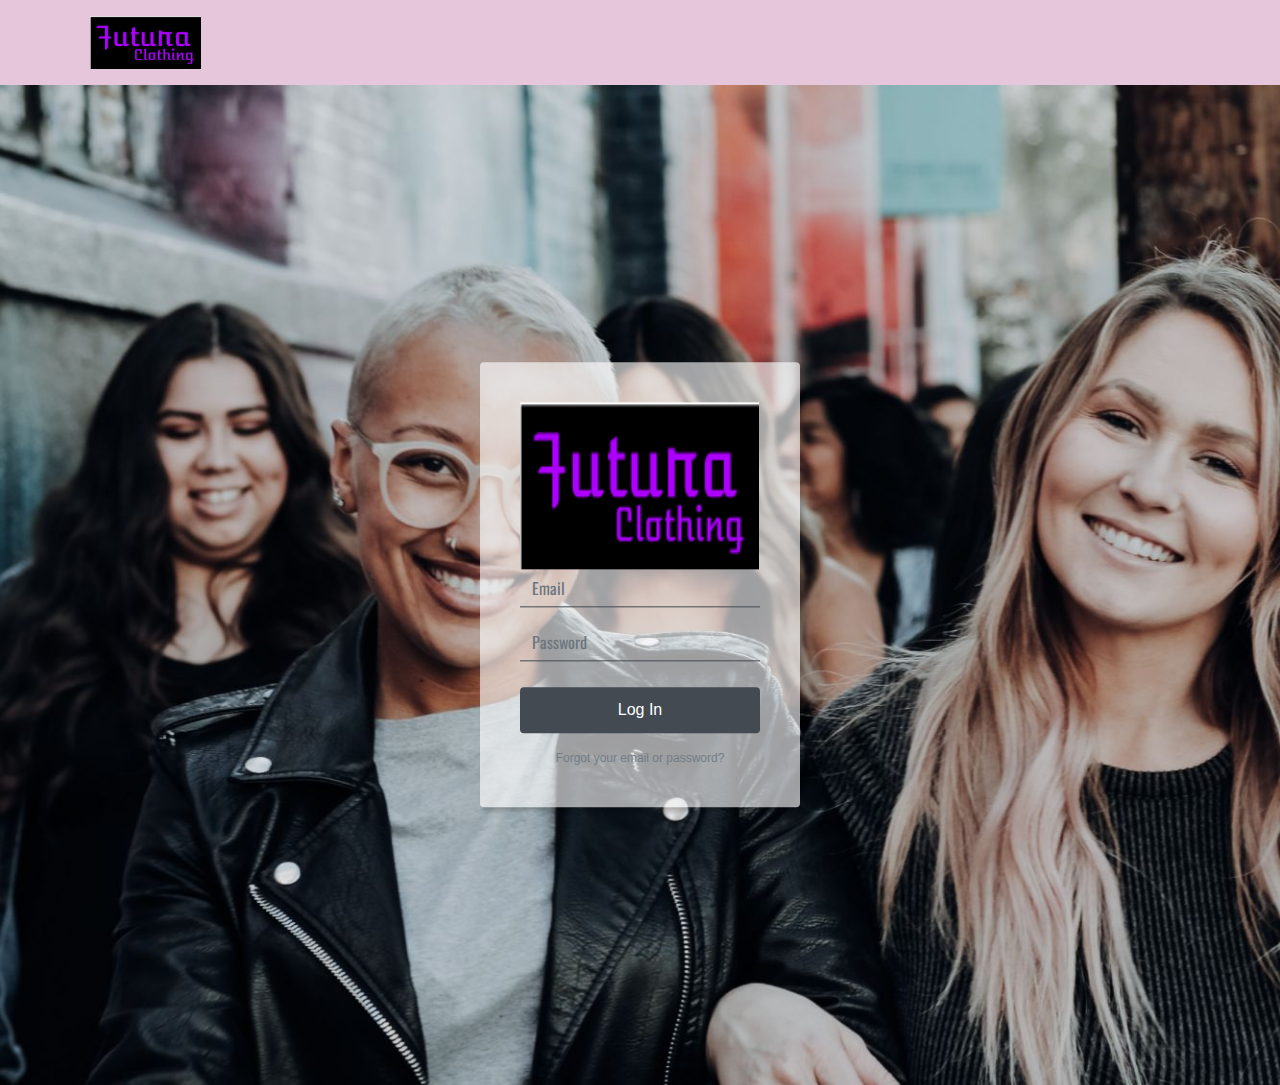
<file: Front-end/login.html>
<!DOCTYPE html>
<html lang="en">

<head>
    <meta charset="utf-8">
    <meta name="viewport" content="width=device-width, initial-scale=1.0, shrink-to-fit=no">
    <title>Commercial</title>
    <link rel="stylesheet" href="assets/bootstrap/css/bootstrap.min.css">
    <link rel="stylesheet" href="https://fonts.googleapis.com/css?family=Oswald">
    <link rel="stylesheet" href="assets/fonts/font-awesome.min.css">
    <link rel="stylesheet" href="assets/fonts/ionicons.min.css">
    <link rel="stylesheet" href="assets/css/article.css">
    <link rel="stylesheet" href="assets/css/checkout.css">
    <link rel="stylesheet" href="assets/css/contact.css">
    <link rel="stylesheet" href="assets/css/footer.css">
    <link rel="stylesheet" href="https://cdnjs.cloudflare.com/ajax/libs/animate.css/3.5.2/animate.min.css">
    <link rel="stylesheet" href="assets/css/login.css">
    <link rel="stylesheet" href="assets/css/navbar.css">
    <link rel="stylesheet" href="assets/css/profile.css">
    <link rel="stylesheet" href="assets/css/sidebar.css">
    <link rel="stylesheet" href="assets/css/signup.css">
    <link rel="stylesheet" href="assets/css/styles.css">
</head>

<body>
    <nav class="navbar navbar-light navbar-expand-md navigation-clean-search" style="color: rgb(232,127,201);background: #e5c6db;">
        <div class="container"><a class="navbar-brand" href="index.html" style="background: url(&quot;assets/img/logoFinal.png&quot;) center / contain no-repeat;height: 53px;width: 120.8281px;"></a></div>
    </nav>
    <section class="login-dark" style="background: url(&quot;assets/img/friends.jpg&quot;) center / cover;">
        <form method="post">
            <h2 class="sr-only">Login Form</h2>
            <div><img src="assets/img/logoFinal.png" style="width: 239px;height: 167.359px;"></div>
            <div class="form-group"><input class="form-control" type="email" name="email" placeholder="Email" style="color: #2b2b28;font-family: Oswald, sans-serif;"></div>
            <div class="form-group"><input class="form-control" type="password" name="password" placeholder="Password" style="font-family: Oswald, sans-serif;color: #2b2b28;"></div>
            <div class="form-group"><button class="btn btn-primary btn-block" type="submit" style="background: #434a52;">Log In</button></div><a class="forgot" href="#">Forgot your email or password?</a>
        </form>
    </section>
    <script src="assets/js/jquery.min.js"></script>
    <script src="assets/bootstrap/js/bootstrap.min.js"></script>
    <script src="assets/js/bs-init.js"></script>
    <script src="assets/js/Profile-Edit-Form.js"></script>
</body>

</html>
</file>
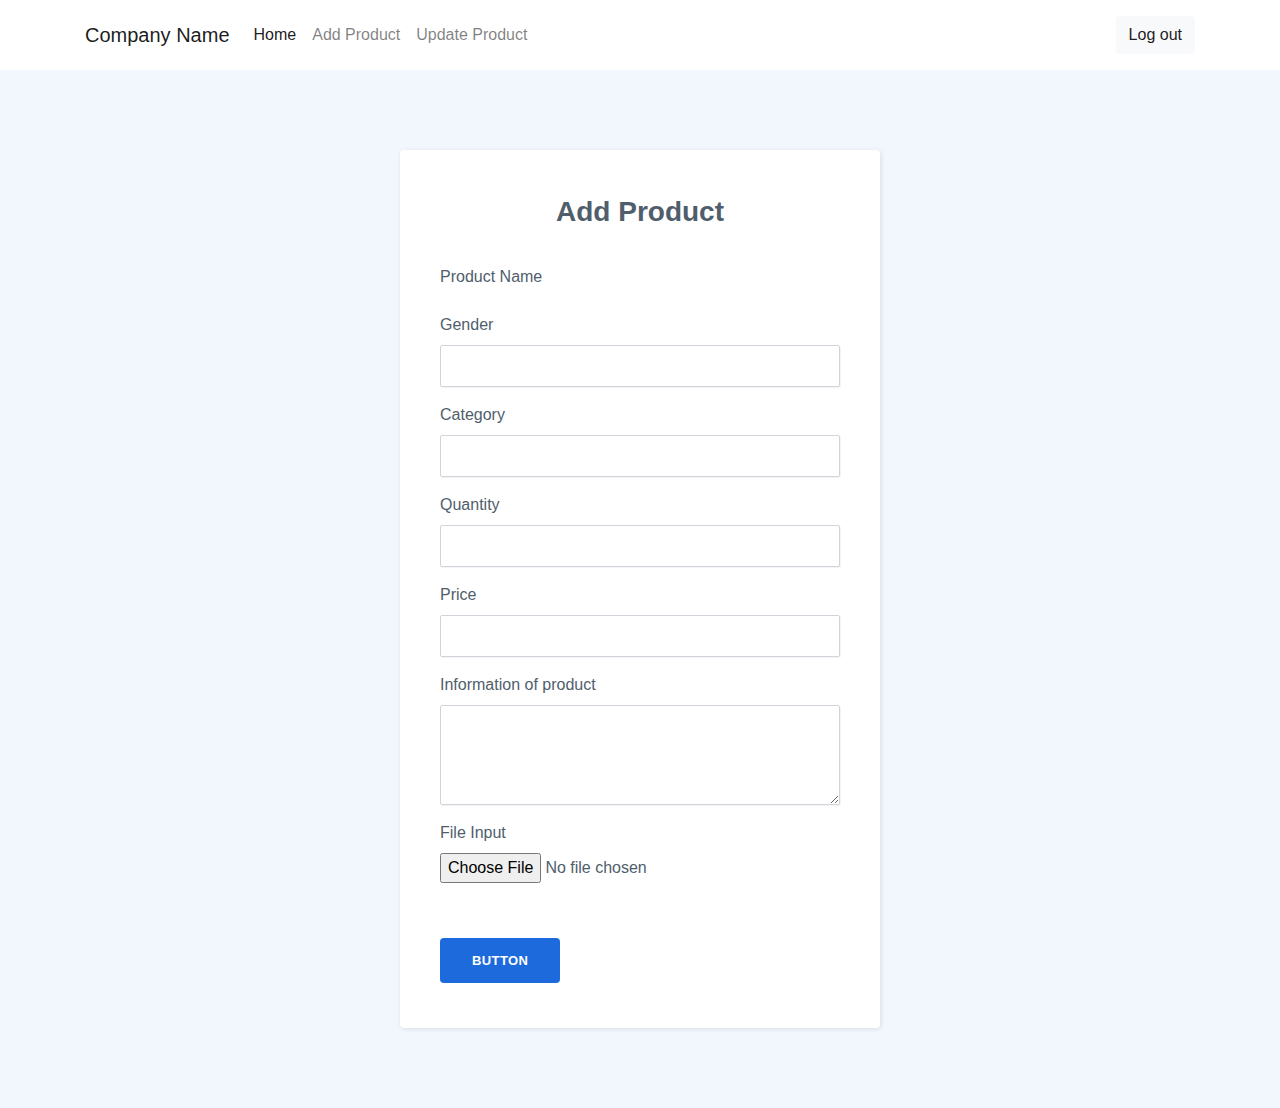
<file: Front-end/productForm.html>
<!DOCTYPE html>
<html lang="en">

<head>
    <meta charset="utf-8">
    <meta name="viewport" content="width=device-width, initial-scale=1.0, shrink-to-fit=no">
    <title>Commercial</title>
    <link rel="stylesheet" href="assets/bootstrap/css/bootstrap.min.css">
    <link rel="stylesheet" href="https://fonts.googleapis.com/css?family=Oswald">
    <link rel="stylesheet" href="assets/fonts/font-awesome.min.css">
    <link rel="stylesheet" href="assets/fonts/ionicons.min.css">
    <link rel="stylesheet" href="assets/css/article.css">
    <link rel="stylesheet" href="assets/css/checkout.css">
    <link rel="stylesheet" href="assets/css/contact.css">
    <link rel="stylesheet" href="assets/css/footer.css">
    <link rel="stylesheet" href="https://cdnjs.cloudflare.com/ajax/libs/animate.css/3.5.2/animate.min.css">
    <link rel="stylesheet" href="assets/css/login.css">
    <link rel="stylesheet" href="assets/css/navbar.css">
    <link rel="stylesheet" href="assets/css/profile.css">
    <link rel="stylesheet" href="assets/css/sidebar.css">
    <link rel="stylesheet" href="assets/css/signup.css">
    <link rel="stylesheet" href="assets/css/styles.css">
</head>

<body>
    <nav class="navbar navbar-light navbar-expand-md navigation-clean-button">
        <div class="container"><a class="navbar-brand" href="#">Company Name</a><button data-toggle="collapse" class="navbar-toggler" data-target="#navcol-1"><span class="sr-only">Toggle navigation</span><span class="navbar-toggler-icon"></span></button>
            <div class="collapse navbar-collapse" id="navcol-1">
                <ul class="navbar-nav mr-auto">
                    <li class="nav-item"><a class="nav-link active" href="#">Home</a></li>
                    <li class="nav-item"><a class="nav-link" href="#">Add Product</a></li>
                    <li class="nav-item"><a class="nav-link" href="#">Update Product</a></li>
                </ul><span class="navbar-text actions"> <a class="btn btn-light action-button" role="button" href="#">Log out</a></span>
            </div>
        </div>
    </nav>
    <section class="contact-clean">
        <form class="bootstrap-form-with-validation">
            <h2 class="text-center">Add Product</h2>
            <div class="form-group"><label for="text-input">Product Name</label></div>
            <div class="form-group"><label for="password-input">Gender</label><input class="form-control" type="text" id="text-input-1" name="text-input"></div>
            <div class="form-group"><label for="email-input">Category</label><input class="form-control" type="text" id="text-input" name="text-input"></div>
            <div class="form-group"><label for="textarea-input">Quantity</label><input class="form-control" type="number"></div>
            <div class="form-group"><label for="search-input">Price</label><input class="form-control" type="number">
                <div class="input-group">
                    <div class="input-group-prepend"></div>
                </div>
            </div>
            <div class="form-group"><label>Information of product</label><textarea class="form-control"></textarea></div>
            <div class="form-group"><label for="file-input">File Input</label><input class="form-control-file" type="file" id="file-input" name="file-input"><img></div>
            <div class="form-group"><button class="btn btn-primary" type="submit">Button</button></div>
        </form>
    </section>
    <script src="assets/js/jquery.min.js"></script>
    <script src="assets/bootstrap/js/bootstrap.min.js"></script>
    <script src="assets/js/bs-init.js"></script>
    <script src="assets/js/Profile-Edit-Form.js"></script>
</body>

</html>
</file>
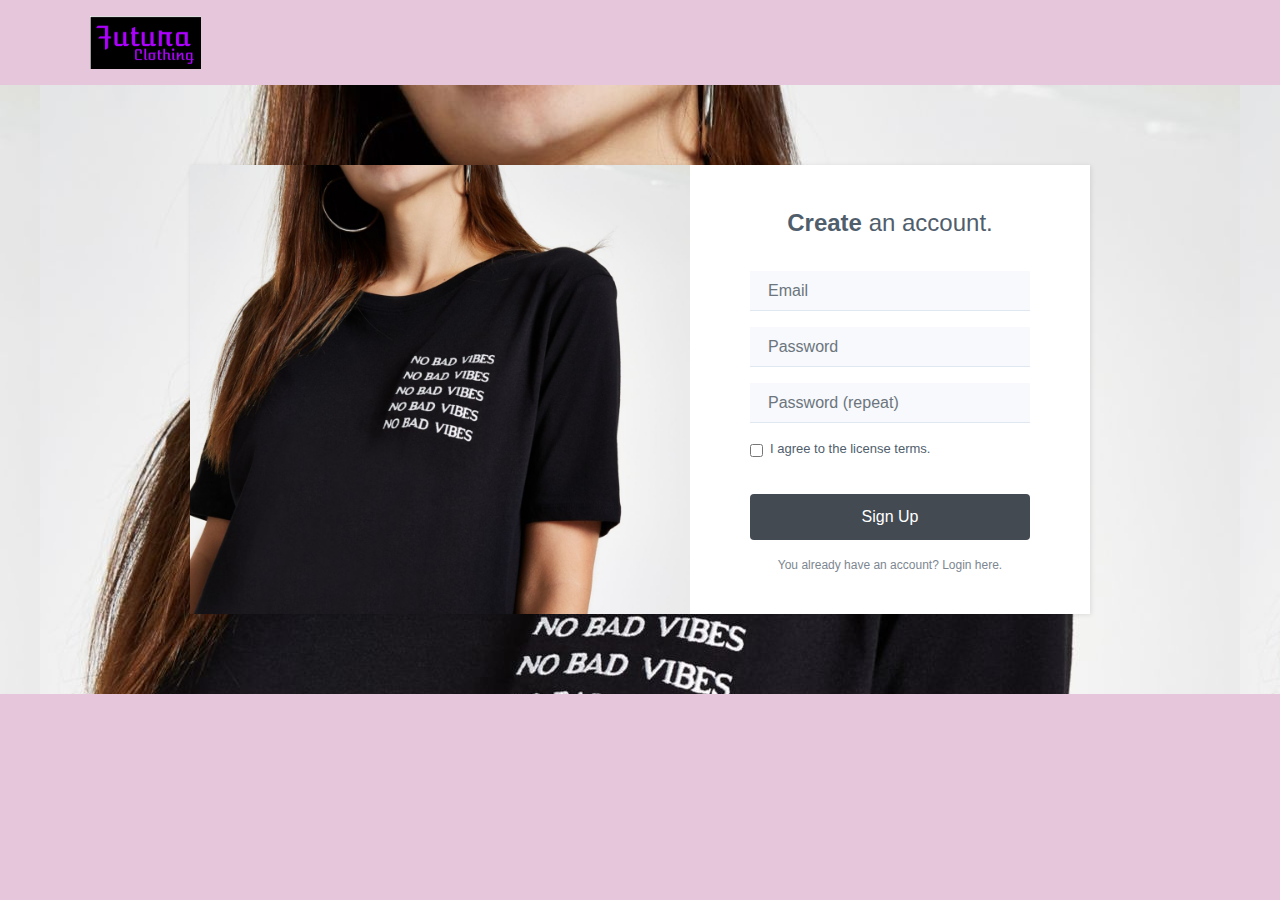
<file: Front-end/signForm.html>
<!DOCTYPE html>
<html lang="en">

<head>
    <meta charset="utf-8">
    <meta name="viewport" content="width=device-width, initial-scale=1.0, shrink-to-fit=no">
    <title>Commercial</title>
    <link rel="stylesheet" href="assets/bootstrap/css/bootstrap.min.css">
    <link rel="stylesheet" href="https://fonts.googleapis.com/css?family=Oswald">
    <link rel="stylesheet" href="assets/fonts/font-awesome.min.css">
    <link rel="stylesheet" href="assets/fonts/ionicons.min.css">
    <link rel="stylesheet" href="assets/css/article.css">
    <link rel="stylesheet" href="assets/css/checkout.css">
    <link rel="stylesheet" href="assets/css/contact.css">
    <link rel="stylesheet" href="assets/css/footer.css">
    <link rel="stylesheet" href="https://cdnjs.cloudflare.com/ajax/libs/animate.css/3.5.2/animate.min.css">
    <link rel="stylesheet" href="assets/css/login.css">
    <link rel="stylesheet" href="assets/css/navbar.css">
    <link rel="stylesheet" href="assets/css/profile.css">
    <link rel="stylesheet" href="assets/css/sidebar.css">
    <link rel="stylesheet" href="assets/css/signup.css">
    <link rel="stylesheet" href="assets/css/styles.css">
</head>

<body style="background: #e5c6db;">
    <nav class="navbar navbar-light navbar-expand-md navigation-clean-search" style="color: rgb(0,0,0);background: #e5c6db;">
        <div class="container"><a class="navbar-brand" href="index.html" style="background: url(&quot;assets/img/logoFinal.png&quot;) center / contain no-repeat;height: 53px;width: 120.8281px;"></a></div>
    </nav>
    <section class="register-photo" style="background: url(&quot;assets/img/womantshirt.jpg&quot;) top, #dddddd;">
        <div class="form-container">
            <div class="image-holder"></div>
            <form method="post">
                <h2 class="text-center"><strong>Create</strong> an account.</h2>
                <div class="form-group"><input class="form-control" type="email" name="email" placeholder="Email"></div>
                <div class="form-group"><input class="form-control" type="password" name="password" placeholder="Password"></div>
                <div class="form-group"><input class="form-control" type="password" name="password-repeat" placeholder="Password (repeat)"></div>
                <div class="form-group">
                    <div class="form-check"><label class="form-check-label"><input class="form-check-input" type="checkbox">I agree to the license terms.</label></div>
                </div>
                <div class="form-group"><button class="btn btn-primary btn-block" type="submit" style="background: #434a52;">Sign Up</button></div><a class="already" href="#">You already have an account? Login here.</a>
            </form>
        </div>
    </section>
    <script src="assets/js/jquery.min.js"></script>
    <script src="assets/bootstrap/js/bootstrap.min.js"></script>
    <script src="assets/js/bs-init.js"></script>
    <script src="assets/js/Profile-Edit-Form.js"></script>
</body>

</html>
</file>
<file: Front-end/assets/css/article.css>
.article-list {
  color: #313437;
  background-color: #fff;
}

.article-list p {
  color: #7d8285;
}

.article-list h2 {
  font-weight: bold;
  margin-bottom: 40px;
  padding-top: 40px;
  color: inherit;
}

@media (max-width:767px) {
  .article-list h2 {
    margin-bottom: 25px;
    padding-top: 25px;
    font-size: 24px;
  }
}

.article-list .intro {
  font-size: 16px;
  max-width: 500px;
  margin: 0 auto;
}

.article-list .intro p {
  margin-bottom: 0;
}

.article-list .articles {
  padding-bottom: 40px;
}

.article-list .item {
  padding-top: 50px;
  min-height: 425px;
  text-align: center;
}

.article-list .item .name {
  font-weight: bold;
  font-size: 16px;
  margin-top: 20px;
  color: inherit;
}

.article-list .item .description {
  font-size: 14px;
  margin-top: 15px;
  margin-bottom: 0;
}

.article-list .item .action {
  font-size: 24px;
  width: 24px;
  margin: 22px auto 0;
  line-height: 1;
  display: block;
  color: #4f86c3;
  opacity: 0.85;
  transition: opacity 0.2s;
  text-decoration: none;
}

.article-list .item .action:hover {
  opacity: 1;
}


#sidebar-main {
  background-color: black;
}
</file>
<file: Front-end/assets/css/checkout.css>
input::-webkit-outer-spin-button, input::-webkit-inner-spin-button {
  -webkit-appearance: none;
  margin: 0;
}

input[type=number] {
  -moz-appearance: textfield;
}

.oneLine {
  white-space: nowrap;
  overflow: hidden;
  text-overflow: ellipsis;
}

.btn-primary {
  color: #fff;
  background-color: #cc1db9;
  border-color: #cc1db9;
}

.btn-primary:hover {
  color: #fff;
  background-color: #a01492;
  border-color: #a01492;
}

.btn-primary:not(:disabled):not(.disabled).active, .btn-primary:not(:disabled):not(.disabled):active, .show > .btn-primary.dropdown-toggle {
  color: #fff;
  background-color: #cc1db9;
  border-color: #cc1db9;
}

.btn-primary.focus, .btn-primary:focus {
  color: #fff;
  background-color: #cc1db9;
  border-color: #cc1db9;
  box-shadow: 0 0 0 .2rem rgb(204,29,185);
}

@media (max-width: 450px) {
  .DeskView {
    display: none;
  }
}
</file>
<file: Front-end/assets/css/contact.css>
.contact-clean {
  background: #f1f7fc;
  padding: 80px 0;
}

@media (max-width:767px) {
  .contact-clean {
    padding: 20px 0;
  }
}

.contact-clean form {
  max-width: 480px;
  width: 90%;
  margin: 0 auto;
  background-color: #ffffff;
  padding: 40px;
  border-radius: 4px;
  color: #505e6c;
  box-shadow: 1px 1px 5px rgba(0,0,0,0.1);
}

@media (max-width:767px) {
  .contact-clean form {
    padding: 30px;
  }
}

.contact-clean h2 {
  margin-top: 5px;
  font-weight: bold;
  font-size: 28px;
  margin-bottom: 36px;
  color: inherit;
}

.contact-clean .form-group:last-child {
  margin-bottom: 5px;
}

.contact-clean form .form-control {
  background: #fff;
  border-radius: 2px;
  box-shadow: 1px 1px 1px rgba(0,0,0,0.05);
  outline: none;
  color: inherit;
  padding-left: 12px;
  height: 42px;
}

.contact-clean form .form-control:focus {
  border: 1px solid #b2b2b2;
}

.contact-clean form textarea.form-control {
  min-height: 100px;
  max-height: 260px;
  padding-top: 10px;
  resize: vertical;
}

.contact-clean form .btn {
  padding: 16px 32px;
  border: none;
  background: none;
  box-shadow: none;
  text-shadow: none;
  opacity: 0.9;
  text-transform: uppercase;
  font-weight: bold;
  font-size: 13px;
  letter-spacing: 0.4px;
  line-height: 1;
  outline: none !important;
}

.contact-clean form .btn:hover {
  opacity: 1;
  color: #fff;
  background: #333333;
}

.contact-clean form .btn:active {
  transform: translateY(1px);
}

.contact-clean form .btn-primary {
  background-color: #055ada !important;
  margin-top: 15px;
  color: #fff;
}
</file>
<file: Front-end/assets/css/footer.css>
.footer-dark {
  padding: 50px 0;
  color: #f0f9ff;
  background-color: #282d32;
}

.footer-dark h3 {
  margin-top: 0;
  margin-bottom: 12px;
  font-weight: bold;
  font-size: 16px;
}

.footer-dark ul {
  padding: 0;
  list-style: none;
  line-height: 1.6;
  font-size: 14px;
  margin-bottom: 0;
}

.footer-dark ul a {
  color: inherit;
  text-decoration: none;
  opacity: 0.6;
}

.footer-dark ul a:hover {
  opacity: 0.8;
}

@media (max-width:767px) {
  .footer-dark .item:not(.social) {
    text-align: center;
    padding-bottom: 20px;
  }
}

.footer-dark .item.text {
  margin-bottom: 36px;
}

@media (max-width:767px) {
  .footer-dark .item.text {
    margin-bottom: 0;
  }
}

.footer-dark .item.text p {
  opacity: 0.6;
  margin-bottom: 0;
}

.footer-dark .item.social {
  text-align: center;
}

@media (max-width:991px) {
  .footer-dark .item.social {
    text-align: center;
    margin-top: 20px;
  }
}

.footer-dark .item.social > a {
  font-size: 20px;
  width: 36px;
  height: 36px;
  line-height: 36px;
  display: inline-block;
  text-align: center;
  border-radius: 50%;
  box-shadow: 0 0 0 1px rgba(255,255,255,0.4);
  margin: 0 8px;
  color: #fff;
  opacity: 0.75;
}

.footer-dark .item.social > a:hover {
  opacity: 0.9;
}

.footer-dark .copyright {
  text-align: center;
  padding-top: 24px;
  opacity: 0.3;
  font-size: 13px;
  margin-bottom: 0;
}
</file>
<file: Front-end/assets/css/login.css>
.login-dark {
  height: 1000px;
  background: #475d62 url(../../assets/img/clothes.jpeg);
  background-size: cover;
  position: relative;
}

.login-dark form {
  max-width: 320px;
  width: 90%;
  background-color: rgba(255,255,255,0.62);
  padding: 40px;
  border-radius: 4px;
  transform: translate(-50%, -50%);
  position: absolute;
  top: 50%;
  left: 50%;
  color: #fff;
  box-shadow: 3px 3px 4px rgba(0,0,0,0.2);
}



.login-dark form .form-control {
  background: none;
  border: none;
  border-bottom: 1px solid #434a52;
  border-radius: 0;
  box-shadow: none;
  outline: none;
  color: inherit;
}

.login-dark form .btn-primary {
  background: #214a80;
  border: none;
  border-radius: 4px;
  padding: 11px;
  box-shadow: none;
  margin-top: 26px;
  text-shadow: none;
  outline: none;
}

.login-dark form .btn-primary:hover, .login-dark form .btn-primary:active {
  background: #214a80;
  outline: none;
}

.login-dark form .forgot {
  display: block;
  text-align: center;
  font-size: 12px;
  color: #6f7a85;
  opacity: 0.9;
  text-decoration: none;
}

.login-dark form .forgot:hover, .login-dark form .forgot:active {
  opacity: 1;
  text-decoration: none;
}

.login-dark form .btn-primary:active {
  transform: translateY(1px);
}
</file>
<file: Front-end/assets/css/navbar.css>
.navigation-clean-search {
  background: #fff;
  padding-top: .75rem;
  padding-bottom: .75rem;
  color: #333;
  border-radius: 0;
  box-shadow: none;
  border: none;
  margin-bottom: 0;
}

@media (min-width:768px) {
  .navigation-clean-search {
    padding-top: 1rem;
    padding-bottom: 1rem;
  }
}

.navigation-clean-search .navbar-brand {
  font-weight: bold;
  color: inherit;
}

.navigation-clean-search .navbar-brand:hover {
  color: #222;
}

.navigation-clean-search .navbar-toggler {
  border-color: #ddd;
}

.navigation-clean-search .navbar-toggler:hover, .navigation-clean-search .navbar-toggler:focus {
  background: none;
}

.navigation-clean-search .navbar-toggler {
  color: #888;
}

.navigation-clean-search .navbar-collapse, .navigation-clean-search .form-inline {
  border-top-color: #ddd;
}

.navigation-clean-search .navbar-nav a.active, .navigation-clean-search .navbar-nav > .show > a {
  background: none;
  box-shadow: none;
}

.navigation-clean-search.navbar-light .navbar-nav a.active, .navigation-clean-search.navbar-light .navbar-nav a.active:focus, .navigation-clean-search.navbar-light .navbar-nav a.active:hover {
  color: #8f8f8f;
  box-shadow: none;
  background: none;
  pointer-events: none;
}

.navigation-clean-search.navbar .navbar-nav .nav-link {
  /*padding-left: 18px;*/
  padding-right: 18px;
}

.navigation-clean-search.navbar-light .navbar-nav .nav-link {
  color: #465765;
}

.navigation-clean-search.navbar-light .navbar-nav .nav-link:focus, .navigation-clean-search.navbar-light .navbar-nav .nav-link:hover {
  color: #37434d !important;
  background-color: transparent;
}

.navigation-clean-search .action-button, .navigation-clean-button .action-button:active {
  background: #56c6c6;
  border-radius: 20px;
  font-size: inherit;
  color: #fff !important;
  box-shadow: none;
  border: none;
  text-shadow: none;
  padding: 8px 20px;
  transition: background-color 0.25s;
}

.navigation-clean-search .action-button:hover, .navigation-clean-search .action-button:focus {
  background: #66d7d7;
}

.navigation-clean-search .form-inline label {
  color: #ccc;
}

.navigation-clean-search .form-inline .search-field {
  background: none;
  border: none;
  border-bottom: 1px solid transparent;
  border-radius: 0;
  color: #ccc;
  box-shadow: none;
  color: inherit;
  transition: border-bottom-color 0.3s;
}

@media (max-width:767px) {
  .navigation-clean-search .form-inline .search-field {
    display: inline-block;
    width: 80%;
  }
}

.navigation-clean-search .form-inline .search-field:focus {
  border-bottom: 1px solid #ccc;
}
</file>
<file: Front-end/assets/css/profile.css>
div.container.profile {
  padding: 10px 20px;
}

.center {
  text-align: center;
}

.relative {
  position: relative;
}

.absolue {
  position: absolute;
}

div.profile-row {
  margin-top: 55px;
}

.absolue.center {
  left: 50%;
  top: 50%;
  transform: translate(-50%, 0%);
}

div.alert {
  width: 40%;
}

.alert-col > .alert {
  padding: 10px;
  border-radius: 0;
  transition: all 0.5s ease;
  opacity: 0;
}

hr {
  height: 2px;
}

.content-right > * {
  float: right;
}

.form-btn {
  min-width: 100px;
  margin: 0 5px;
  max-width: 200px;
}

div.avatar-bg {
  background: url(https://www.gravatar.com/avatar/1234566?size=200&d=mm);
  background-position: 50% 50%;
  height: 200px;
  width: 200px;
  background-size: cover;
  border-radius: 50%;
  margin-left: calc(50% - 100px);
}
</file>
<file: Front-end/assets/css/sidebar.css>
.sidebar .category-title {
  position: relative;
  padding: 12px 20px;
  padding-right: 46px;
  border-bottom: 1px solid rgba(255, 255, 255, 0.1);
}

.sidebar.sidebar-default .category-title {
  border-bottom-color: #dee2e6;
}

.sidebar.sidebar-default .category-title > span {
  display: block;
  text-transform: uppercase;
  font-weight: 500;
  font-size: 0.75rem;
}

.sidebar.sidebar-default .category-content .nav li > a {
  color: #333;
}

.sidebar.sidebar-default .category-content .nav li > a.active, .sidebar.sidebar-default .category-content .nav li > a[aria-expanded="true"], .sidebar.sidebar-default .category-content .nav li > a:hover, .sidebar.sidebar-default .category-content .nav li > a:focus {
  background-color: #f4f4f4;
}

.sidebar .category-content {
  position: relative;
}

.sidebar .category-content .nav {
  position: relative;
  margin: 0;
  padding: 0.5rem 0;
}

.sidebar .category-content .nav li {
  position: relative;
  list-style: none;
}

.sidebar .category-content .nav li > a {
  font-size: 0.875rem;
  border-bottom: 1px solid rgba(255, 255, 255, 0.5);
  transition: background 0.15s linear, color 0.15s linear;
}

.sidebar .category-content .nav li > a[data-toggle="collapse"] {
  padding-right: 2rem;
}

.sidebar .category-content .nav li > a[data-toggle="collapse"]:after {
  position: absolute;
  top: 0.5rem;
  right: 1rem;
  height: 1.5rem;
  line-height: 1.5rem;
  display: block;
  content: "\f105";
  font-family: FontAwesome;
  font-size: 1.5rem;
  font-weight: normal;
  transform: rotate(0deg);
  transition: -webkit-transform 0.2s ease-in-out;
}

.sidebar .category-content .nav li > a > i {
  float: left;
  top: 0;
  margin-top: 2px;
  margin-right: 15px;
  transition: opacity 0.2s ease-in-out;
}

.sidebar .category-content .nav li ul {
  padding: 0;
}

.sidebar .category-content .nav li ul > li a {
  padding-left: 2.75rem;
}

.sidebar .category-content .nav > li > a {
  font-weight: 500;
}

@media (min-width: 768px) {
  .sidebar {
    display: table-cell;
    vertical-align: top;
    width: 300px;
    background-color: rgb(0,128,0);
  }
}

.sidebar.sidebar-default .sidebar-category {
  background-color: #c2a1a1;
}

@media (min-width: 768px) {
  .sidebar.sidebar-separate .sidebar-category {
    border-radius: 0.25rem;
    box-shadow: 0 1px 3px rgba(0, 0, 0, 0.12), 0 1px 2px rgba(0, 0, 0, 0.24);
  }
}
</file>
<file: Front-end/assets/css/signup.css>
.register-photo {
  background: #f1f7fc;
  padding: 80px 0;
}

.register-photo .image-holder {
  display: table-cell;
  width: auto;
  background: url(../../assets/img/womantshirt.jpg);
  background-size: cover;
}

.register-photo .form-container {
  display: table;
  max-width: 900px;
  width: 90%;
  margin: 0 auto;
  box-shadow: 1px 1px 5px rgba(0,0,0,0.1);
}

.register-photo form {
  display: table-cell;
  width: 400px;
  background-color: #ffffff;
  padding: 40px 60px;
  color: #505e6c;
}

@media (max-width:991px) {
  .register-photo form {
    padding: 40px;
  }
}

.register-photo form h2 {
  font-size: 24px;
  line-height: 1.5;
  margin-bottom: 30px;
}

.register-photo form .form-control {
  background: #f7f9fc;
  border: none;
  border-bottom: 1px solid #dfe7f1;
  border-radius: 0;
  box-shadow: none;
  outline: none;
  color: inherit;
  text-indent: 6px;
  height: 40px;
}

.register-photo form .form-check {
  font-size: 13px;
  line-height: 20px;
}

.register-photo form .btn-primary {
  background: #f4476b;
  border: none;
  border-radius: 4px;
  padding: 11px;
  box-shadow: none;
  margin-top: 35px;
  text-shadow: none;
  outline: none !important;
}

.register-photo form .btn-primary:hover, .register-photo form .btn-primary:active {
  background: #eb3b60;
}

.register-photo form .btn-primary:active {
  transform: translateY(1px);
}

.register-photo form .already {
  display: block;
  text-align: center;
  font-size: 12px;
  color: #6f7a85;
  opacity: 0.9;
  text-decoration: none;
}
</file>
<file: Front-end/assets/css/styles.css>
#promo {
  text-align: center;
  padding: 40px;
  /*background: url(star-sky.jpg;*/
  background-size: cover;
}

#promo2 {
  text-align: center;
  padding: 40px;
  /*background: url(star-sky.jpg;*/
  background-size: cover;
}

#promo .jumbotron {
  border-radius: 20px;
  padding: 40px;
  background-color: rgba(255,255,255,0.75);
  max-width: 800PX;
  margin: 0 auto;
}

#promo2 .jumbotron {
  border-radius: 20px;
  padding: 40px;
  background-color: rgba(255,255,255,0.75);
  max-width: 800PX;
  margin: 0 auto;
}

@media (min-width: 576px) {
  #promo .jumbotron {
    padding: 20px;
  }
}

@media (min-width: 576px) {
  #promo2 .jumbotron {
    padding: 20px;
  }
}

@media (min-width: 576px) {
  #promo {
    padding: 20px;
  }
}

@media (min-width: 576px) {
  #promo2 {
    padding: 20px;
  }
}

#promo2 {
}
</file>
